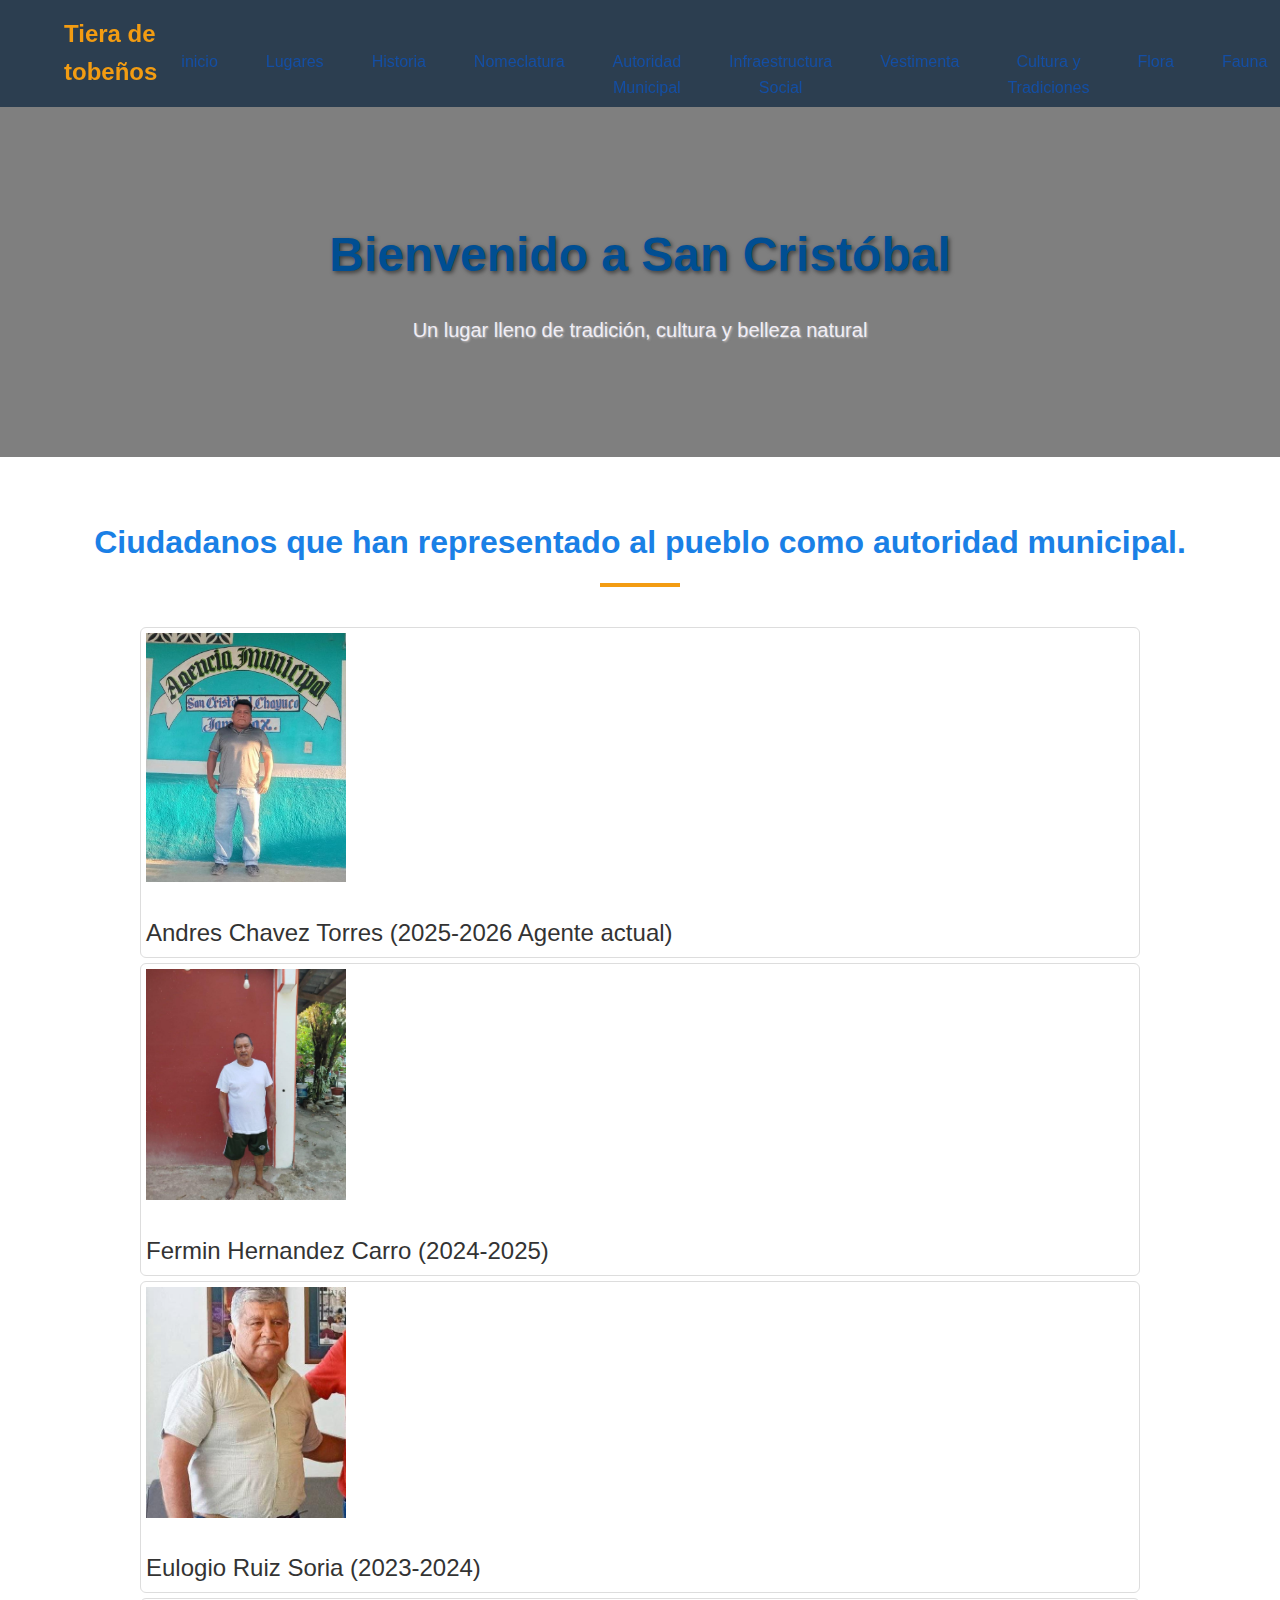
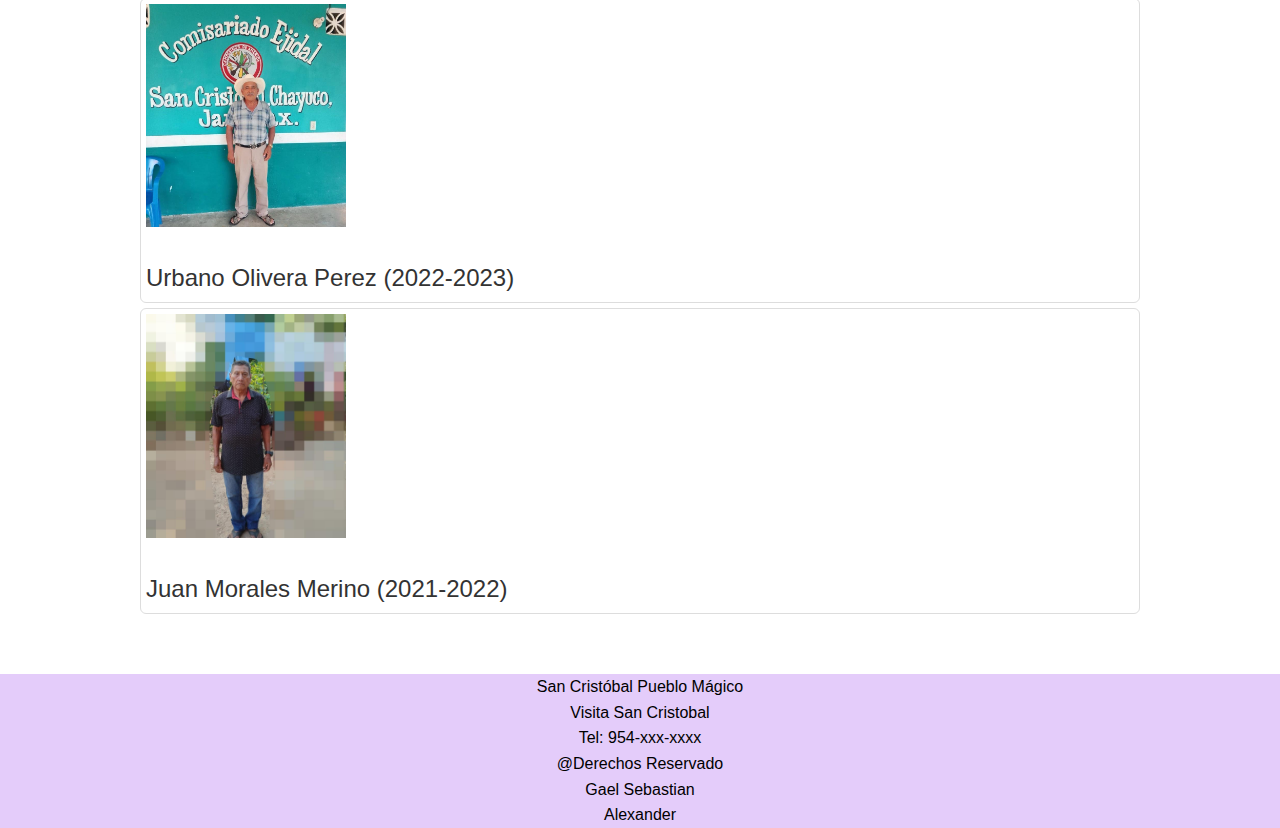
<file: Autoridad Municipal.html>
<!DOCTYPE html>
<html lang="en">
</head>
<meta charset="UTF-8">
<meta name="viewport"
content="width=device-width,initial-scale=1.0">
<title>San Cristobal</title>
<link rel="stylesheet" href="css/estilos.css">
<link rel="icon" href="Img/icono.png">
</head>
<body>
    <nav class="menu">
        <div class="menu-contenedor">
            <div class="logo">Tiera de tobeños</div>
            <ul class="menu-items">
        <div class="divsmenu"><p class="parramenu"><a href="index.html">inicio</a></p></div>
	    <div class="divsmenu"><p class="parramenu"><a href="Lugares.html">Lugares</a></p></div>
        <div class="divsmenu"><p class="parramenu"><a href="Historia.html">Historia</a></p></div>
	    <div class="divsmenu"><p class="parramenu"><a href="Nomeclatura.html">Nomeclatura</a></p></div>
        <div class="divsmenu"><p class="parramenu"><a href="Autoridad Municipal.html">Autoridad Municipal</a></p></div>
	    <div class="divsmenu"><p class="parramenu"><a href="Infraestructura Social.html">Infraestructura Social</a></p></div>
        <div class="divsmenu"><p class="parramenu"><a href="Vestimenta.HTML">Vestimenta</a></p></div>
	    <div class="divsmenu"><p class="parramenu"><a href="Cultura y Tradiciones.html">Cultura y Tradiciones</a></p></div>
        <div class="divsmenu"><p class="parramenu"><a href="Flora.html">Flora</a></p></div>
	    <div class="divsmenu"><p class="parramenu"><a href="Fauna.html">Fauna</a></p></div>
        <div class="divsmenu"><p class="parramenu"><a href="Clima.html">Clima</a></p></div>
            </ul>
        </div>
    </nav>
    <section id="inicio" class="banner">
        <h1>Bienvenido a San Cristóbal</h1>
        <p>Un lugar lleno de tradición, cultura y belleza natural</p>
    </section>
   <section id="lugares" class="seccion">
        <h2> Ciudadanos que han representado al pueblo como autoridad municipal.</h2>
       <div class="layout-71">
  <div class="card">
    <img src="Img/senor 1.jpg" alt="img">
    <p>Andres Chavez Torres (2025-2026 Agente actual)</p>
  </div>
  <div class="card">
    <img src="Img/senor 2.jpg" alt="img">
    <p>Fermin Hernandez Carro (2024-2025)</p>
  </div>
  <div class="card">
    <img src="Img\senor 3.jpg" alt="img">
    <p>Eulogio Ruiz Soria (2023-2024)</p>
  </div>
  <div class="card">
    <img src="Img\senor 5.jpg" alt="img">
    <p>Urbano Olivera Perez (2022-2023)</p>
</div>
  <div class="card">
    <img src="Img\senor 4.jpg" alt="img">
    <p>Juan Morales Merino (2021-2022)</p>
  </div>
    </section>
    <footer id="piepag">
        <p>San Cristóbal Pueblo Mágico <br>
Visita San Cristobal <br>
Tel: 954-xxx-xxxx <br>
@Derechos Reservado<br>
Gael Sebastian<br>   
 Alexander</p>
    </footer>
</body>
</html>
</file>
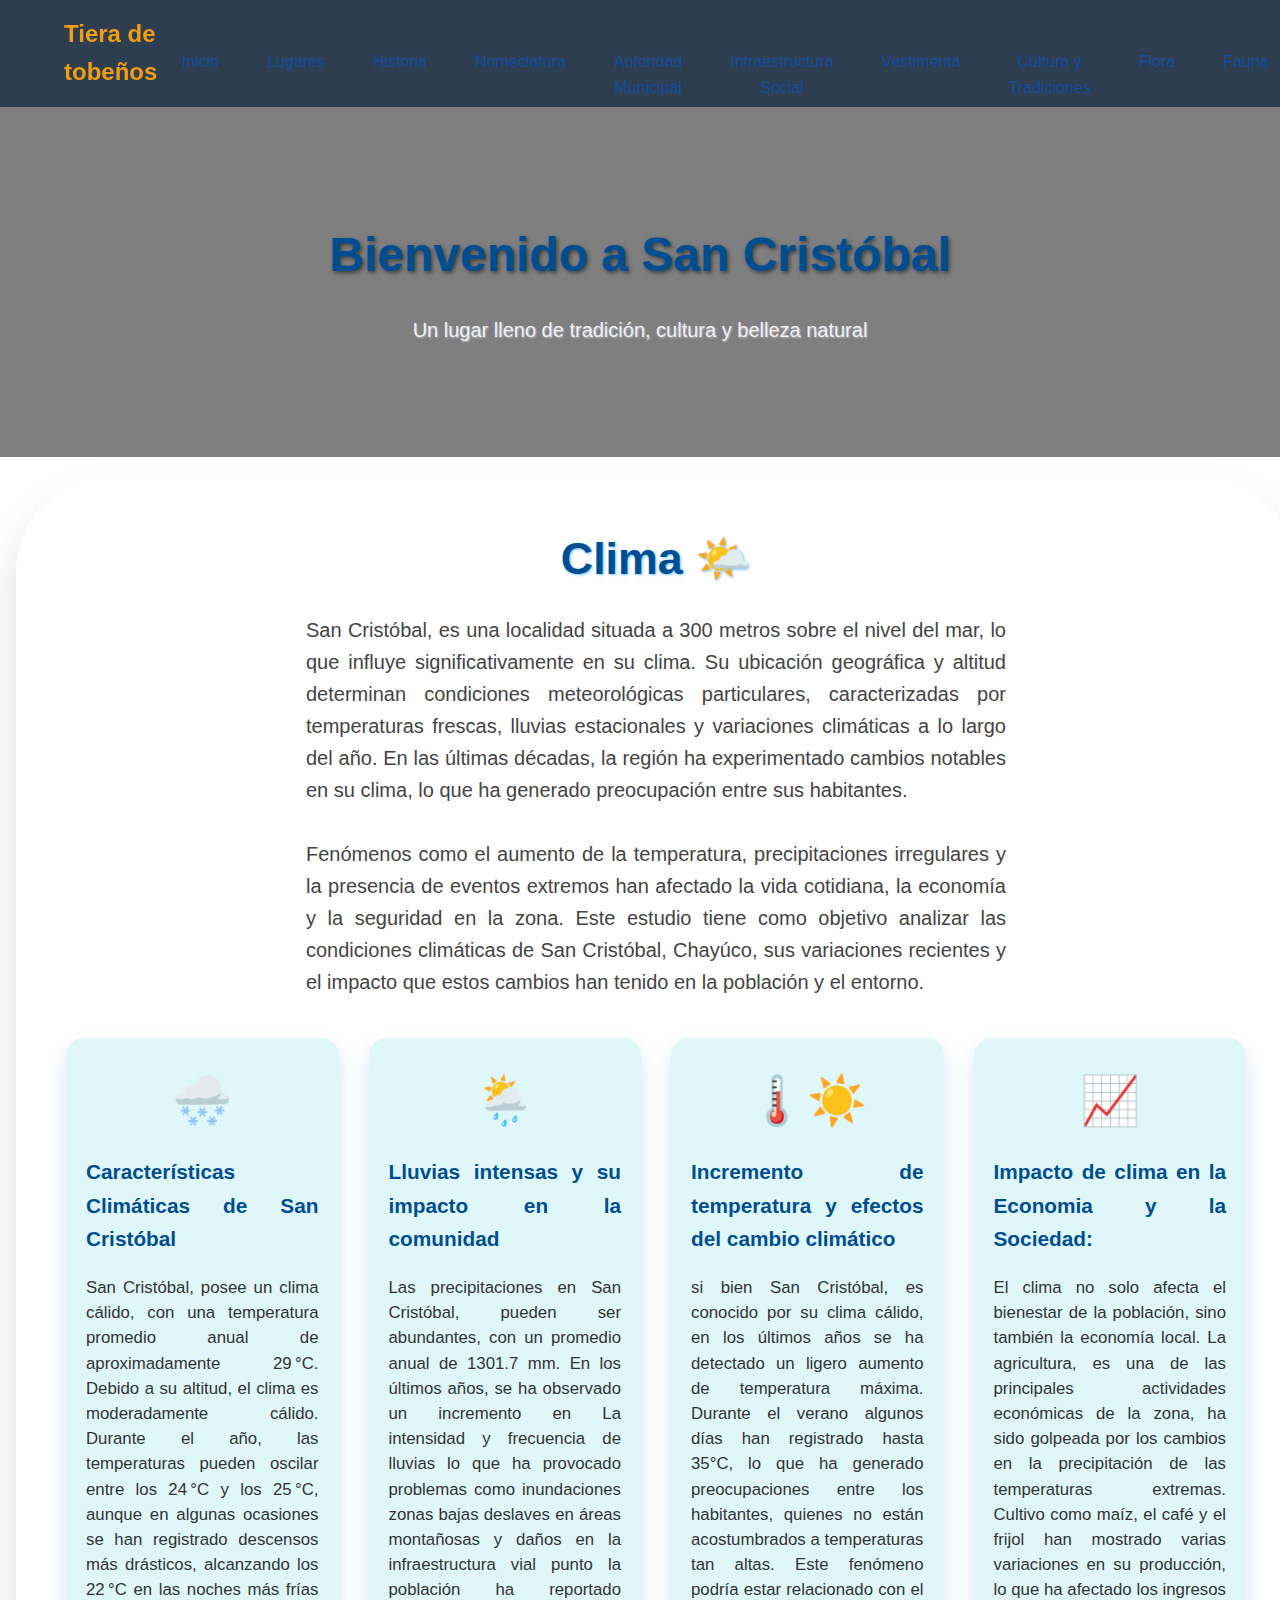
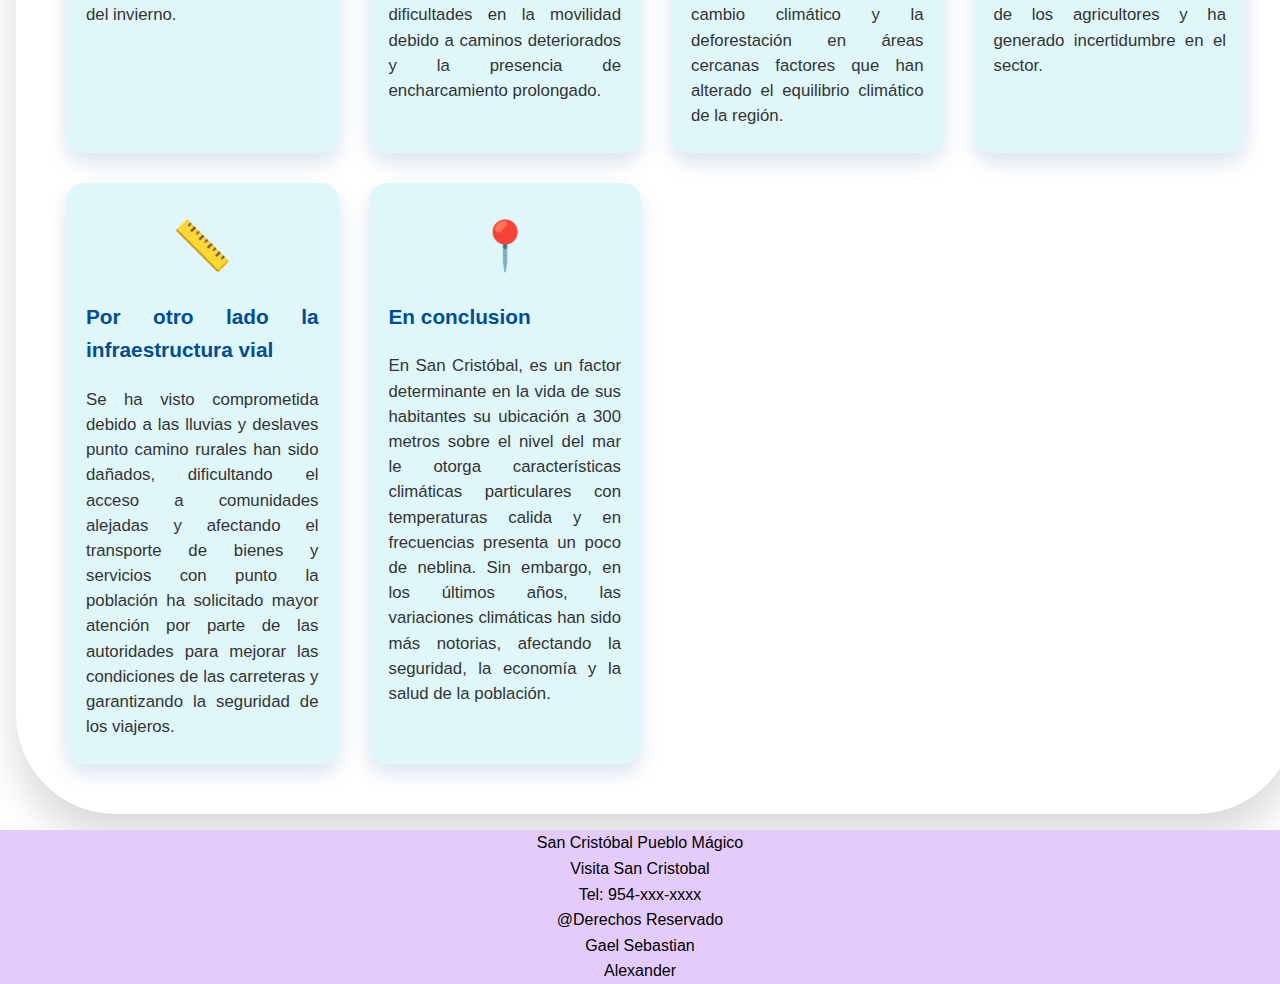
<file: Clima.html>
<!DOCTYPE html>
<html lang="en">
</head>
<meta charset="UTF-8">
<meta name="viewport"
content="width=device-width,initial-scale=1.0">
<title>San Cristobal</title>
<link rel="stylesheet" href="css/estilos.css">
<link rel="icon" href="Img/icono.png">
</head>
<body>
    <nav class="menu">
        <div class="menu-contenedor">
            <div class="logo">Tiera de tobeños</div>
            <ul class="menu-items">
        <div class="divsmenu"><p class="parramenu"><a href="index.html">Inicio</a></p></div>
	    <div class="divsmenu"><p class="parramenu"><a href="Lugares.html">Lugares</a></p></div>
        <div class="divsmenu"><p class="parramenu"><a href="Historia.html">Historia</a></p></div>
	    <div class="divsmenu"><p class="parramenu"><a href="Nomeclatura.html">Nomeclatura</a></p></div>
        <div class="divsmenu"><p class="parramenu"><a href="Autoridad Municipal.html">Autoridad Municipal</a></p></div>
	    <div class="divsmenu"><p class="parramenu"><a href="Infraestructura Social.html">Infraestructura Social</a></p></div>
        <div class="divsmenu"><p class="parramenu"><a href="Vestimenta.html">Vestimenta</a></p></div>
	    <div class="divsmenu"><p class="parramenu"><a href="Cultura y Tradiciones.html">Cultura y Tradiciones</a></p></div>
        <div class="divsmenu"><p class="parramenu"><a href="Flora.html">Flora</a></p></div>
	    <div class="divsmenu"><p class="parramenu"><a href="Fauna.html">Fauna</a></p></div>
        <div class="divsmenu"><p class="parramenu"><a href="Clima.html">Clima</a></p></div>
            </ul>
        </div>
    </nav>
    <section id="inicio" class="banner">
        <h1>Bienvenido a San Cristóbal</h1>
        <p>Un lugar lleno de tradición, cultura y belleza natural</p>
    </section>
    <div class="contenedor1">
    <h1> Clima 🌤️</h1>

    <p class="intro">
      San Cristóbal, es una localidad situada a 300 metros sobre el nivel del mar, lo que influye significativamente en su clima. Su ubicación geográfica y altitud determinan condiciones meteorológicas particulares, caracterizadas por temperaturas frescas, lluvias estacionales y variaciones climáticas a lo largo del año.

En las últimas décadas, la región ha experimentado cambios notables en su clima, lo que ha generado preocupación entre sus habitantes. <br><br>Fenómenos como el aumento de la temperatura, precipitaciones irregulares y la presencia de eventos extremos han afectado la vida cotidiana, la economía y la seguridad en la zona. Este estudio tiene como objetivo analizar las condiciones climáticas de San Cristóbal, Chayúco, sus variaciones recientes y el impacto que estos cambios han tenido en la población y el entorno.
</p>

    <div class="importancia">
      <div class="item">
        <div class="icono">🌨️</div>
        <h3>Características Climáticas de San Cristóbal</h3>
        <p>San Cristóbal, posee un clima cálido, con una temperatura promedio anual de aproximadamente 29 °C. Debido a su altitud, el clima es moderadamente cálido. Durante el año, las temperaturas pueden oscilar entre los 24 °C y los 25 °C, aunque en algunas ocasiones se han registrado descensos más drásticos, alcanzando los 22 °C en las noches más frías del invierno.</p>
      </div>

      <div class="item">
        <div class="icono">🌦️</div>
        <h3>Lluvias intensas y su impacto en la comunidad</h3>
        <p>Las precipitaciones en San Cristóbal, pueden ser abundantes, con un promedio anual de 1301.7 mm. En los últimos años, se ha observado un incremento en La intensidad y frecuencia de lluvias lo que ha provocado problemas como inundaciones zonas bajas deslaves en áreas montañosas y daños en la infraestructura vial punto la población ha reportado dificultades en la movilidad debido a caminos deteriorados y la presencia de encharcamiento prolongado.</p>
      </div>

      <div class="item">
        <div class="icono">🌡️☀️</div>
        <h3>Incremento de temperatura y efectos del cambio climático</h3>
        <p>si bien San Cristóbal, es conocido por su clima cálido, en los últimos años se ha detectado un ligero aumento de temperatura máxima. Durante el verano algunos días han registrado hasta 35°C, lo que ha generado preocupaciones entre los habitantes, quienes no están acostumbrados a temperaturas tan altas. Este fenómeno podría estar relacionado con el cambio climático y la deforestación en áreas cercanas factores que han alterado el equilibrio climático de la región.</p>
      </div>

      <div class="item">
        <div class="icono">📈</div>
        <h3>Impacto de clima en la Economia y la Sociedad:</h3>
        <p>El clima no solo afecta el bienestar de la población, sino también la economía local. La agricultura, es una de las principales actividades económicas de la zona, ha sido golpeada por los cambios en la precipitación de las temperaturas extremas. Cultivo como maíz, el café y el frijol han mostrado varias variaciones en su producción, lo que ha afectado los ingresos de los agricultores y ha generado incertidumbre en el sector.</p>
      </div>
    
  


   <div class="item">
        <div class="icono">📏</div>
        <h3>Por otro lado la infraestructura vial</h3>
        <p>Se ha visto comprometida debido a las lluvias y deslaves punto camino rurales han sido dañados, dificultando el acceso a comunidades alejadas y afectando el transporte de bienes y servicios con punto la población ha solicitado mayor atención por parte de las autoridades para mejorar las condiciones de las carreteras y garantizando la seguridad de los viajeros.</p>
      </div>
    
  
    <div class="item">
        <div class="icono">📍</div>
        <h3>En conclusion</h3>
        <p>En San Cristóbal,  es un factor determinante en la vida de sus habitantes su ubicación a 300 metros sobre el nivel del mar le otorga características climáticas particulares con temperaturas calida y en frecuencias presenta un poco de neblina. Sin embargo, en los últimos años, las variaciones climáticas han sido más notorias, afectando la seguridad, la economía y la salud de la población. </p>
      </div>
  </div>
  
</div>
    
    <footer id="piepag">
        <p>San Cristóbal Pueblo Mágico <br>
Visita San Cristobal <br>
Tel: 954-xxx-xxxx <br>
@Derechos Reservado<br>
Gael Sebastian<br>   
 Alexander</p>
    </footer>
</body>
</html>
</file>
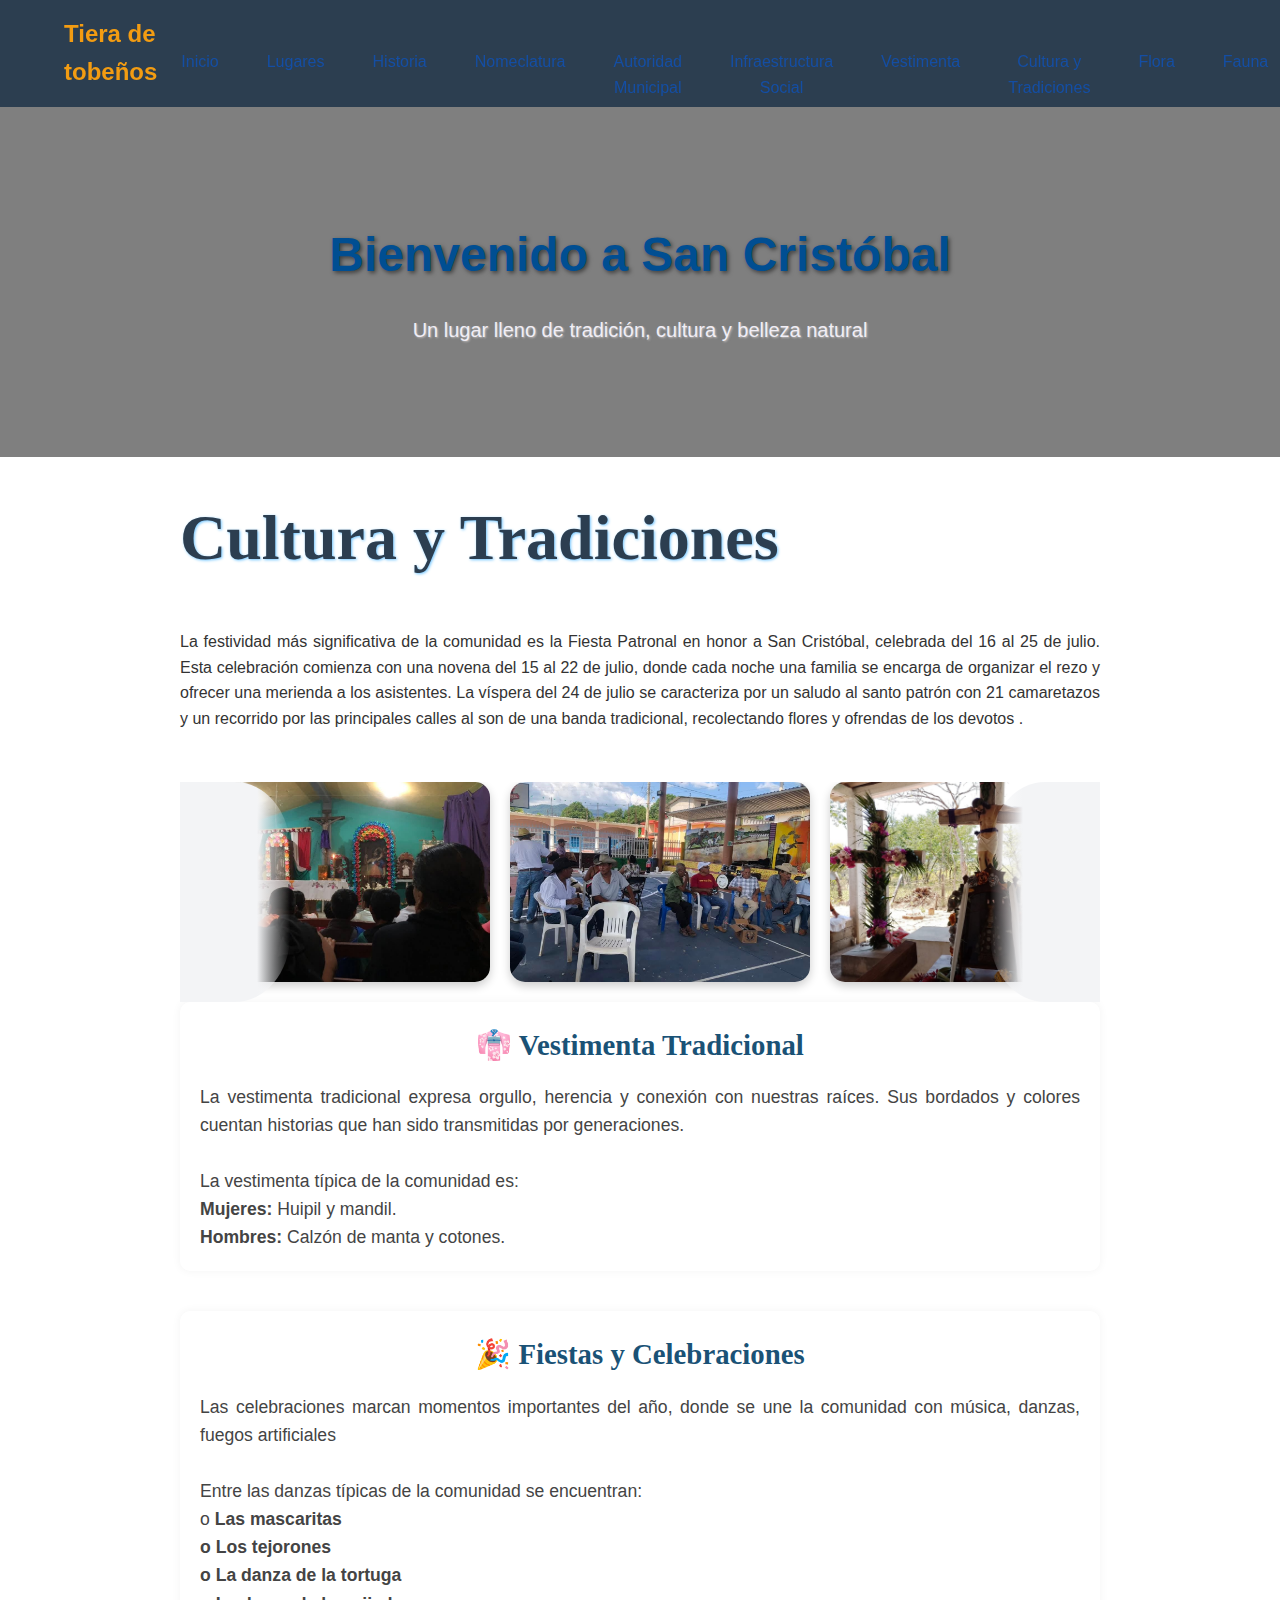
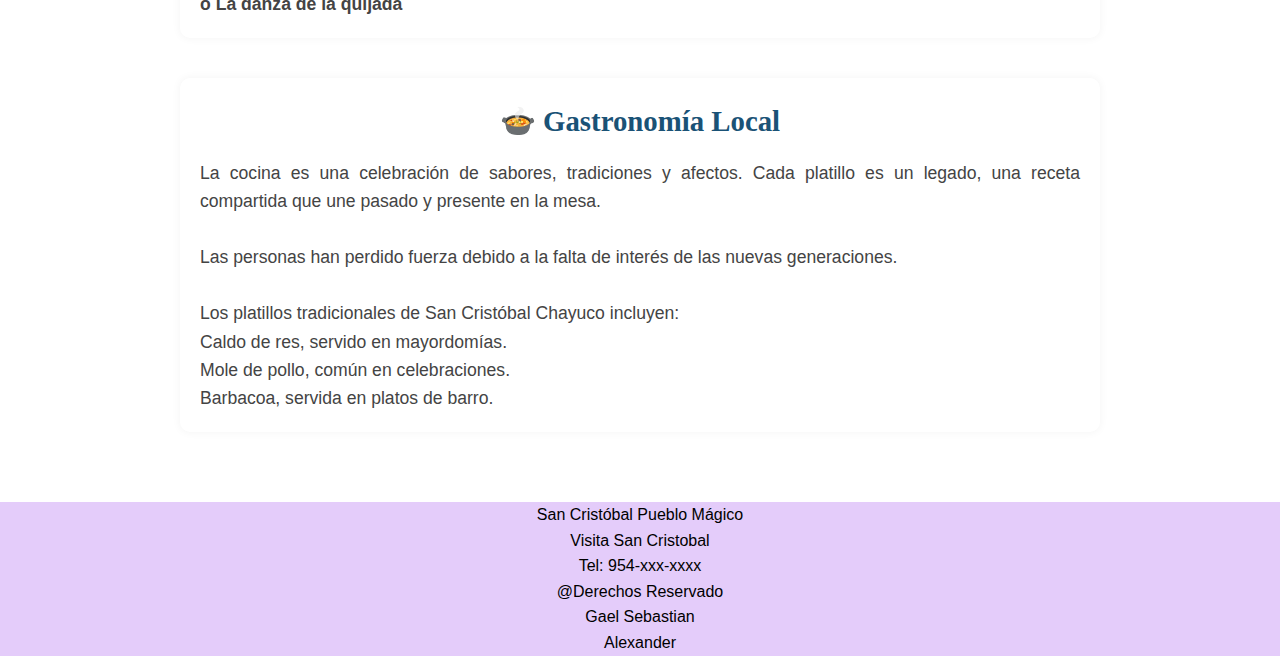
<file: Cultura y Tradiciones.html>
<!DOCTYPE html>
<html lang="en">
</head>
<meta charset="UTF-8">
<meta name="viewport"
content="width=device-width,initial-scale=1.0">
<title>San Cristobal</title>
<link rel="stylesheet" href="css/estilos.css">
<link rel="icon" href="Img/icono.png">
</head>
<body>
    <nav class="menu">
        <div class="menu-contenedor">
            <div class="logo">Tiera de tobeños</div>
            <ul class="menu-items">
        <div class="divsmenu"><p class="parramenu"><a href="index.html">Inicio</a></p></div>
	    <div class="divsmenu"><p class="parramenu"><a href="Lugares.html">Lugares</a></p></div>
        <div class="divsmenu"><p class="parramenu"><a href="Historia.html">Historia</a></p></div>
	    <div class="divsmenu"><p class="parramenu"><a href="Nomeclatura.html">Nomeclatura</a></p></div>
        <div class="divsmenu"><p class="parramenu"><a href="Autoridad Municipal.html">Autoridad Municipal</a></p></div>
	    <div class="divsmenu"><p class="parramenu"><a href="Infraestructura Social.html">Infraestructura Social</a></p></div>
        <div class="divsmenu"><p class="parramenu"><a href="Vestimenta.HTML">Vestimenta</a></p></div>
	    <div class="divsmenu"><p class="parramenu"><a href="Cultura y Tradiciones.html">Cultura y Tradiciones</a></p></div>
        <div class="divsmenu"><p class="parramenu"><a href="Flora.html">Flora</a></p></div>
	    <div class="divsmenu"><p class="parramenu"><a href="Fauna.html">Fauna</a></p></div>
        <div class="divsmenu"><p class="parramenu"><a href="Clima.html">Clima</a></p></div>
            </ul>
        </div>
    </nav>
    <section id="inicio" class="banner">
        <h1>Bienvenido a San Cristóbal</h1>
        <p>Un lugar lleno de tradición, cultura y belleza natural</p>
    </section>
 <div class="container9">

    <div class="header">
      <h1>Cultura y Tradiciones</h1>
      <p class="intro"><p> La festividad más significativa de la comunidad es la Fiesta Patronal en honor a San Cristóbal, celebrada del 16 al 25 de julio. Esta celebración comienza con una novena del 15 al 22 de julio, donde cada noche una familia se encarga de organizar el rezo y ofrecer una merienda a los asistentes. La víspera del 24 de julio se caracteriza por un saludo al santo patrón con 21 camaretazos y un recorrido por las principales calles al son de una banda tradicional, recolectando flores y ofrendas de los devotos .
</p>
</p>
    </div>

 <div class="carousel-wrapper">
    <div class="carousel">
      <div class="carousel-track">
        <img src="Img/1.jpg" alt="Imagen 1">
        <img src="Img/12.jpg" alt="Imagen 2">
        <img src="Img/3.jpg" alt="Imagen 3">
        <img src="Img/6.jpg" alt="Imagen 4">
        <img src="Img/5.jpg" alt="Imagen 5">
        <img src="Img/1.jpg" alt="Imagen 1">
        <img src="Img/2.jpg" alt="Imagen 2">
        <img src="Img/7.jpg" alt="Imagen 3">
      </div>
      <div class="carousel-mask left-mask"></div>
      <div class="carousel-mask right-mask"></div>
    </div>
  </div>

    <div class="section">
      <h2>👘 Vestimenta Tradicional</h2>
      <p>
        La vestimenta tradicional expresa orgullo, herencia y conexión con nuestras raíces. Sus bordados y colores cuentan historias que han 
        sido transmitidas por generaciones.<br><br>La vestimenta típica de la comunidad es:<br>
<b>Mujeres:</b> Huipil y mandil.<br>
<b>Hombres:</b> Calzón de manta y cotones.<br>

      </p>
    </div>

    <div class="section">
      <h2>🎉 Fiestas y Celebraciones</h2>
      <p>
        Las celebraciones marcan momentos importantes del año, donde se une la comunidad con música, danzas, fuegos artificiales<br><br>
    Entre las danzas típicas de la comunidad se encuentran:<br>
o	<b>Las mascaritas<br>
o	Los tejorones<br>
o	La danza de la tortuga<br>
o	La danza de la quijada<br></b>

    </p>
    </div>



    <div class="section">
      <h2>🍲 Gastronomía Local</h2>
      <p>
        La cocina es una celebración de sabores, tradiciones y afectos. Cada platillo es un legado, una receta compartida que une pasado y presente en la mesa.
    <br><br> Las personas han perdido fuerza debido a la falta de interés de las nuevas generaciones.<br><br>
Los platillos tradicionales de San Cristóbal Chayuco incluyen:<br>
Caldo de res, servido en mayordomías.<br>
Mole de pollo, común en celebraciones.<br>
Barbacoa, servida en platos de barro.<br>

 
    </p>
    </div>

  
  </div>

    </section>
    <footer id="piepag">
        <p>San Cristóbal Pueblo Mágico <br>
Visita San Cristobal <br>
Tel: 954-xxx-xxxx <br>
@Derechos Reservado<br>
Gael Sebastian<br>   
 Alexander</p>
    </footer>
</body>
</html>
</file>
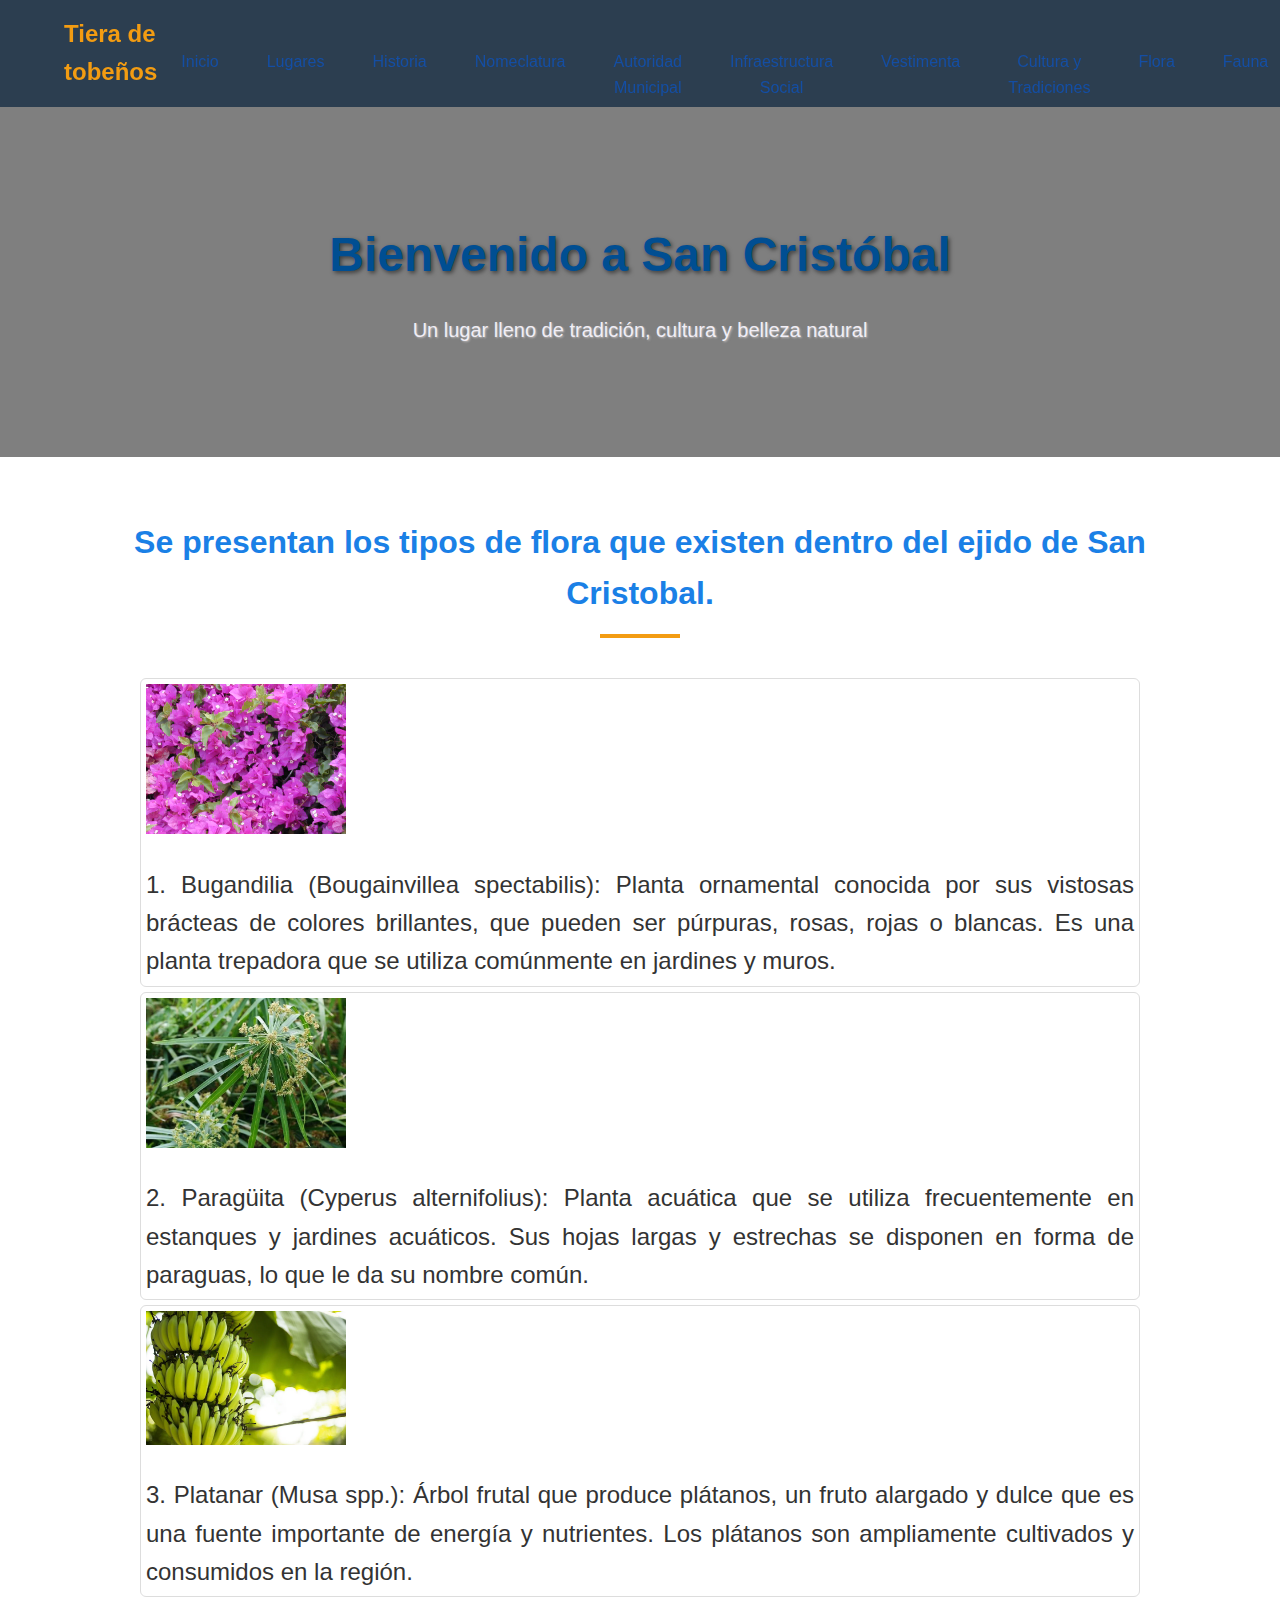
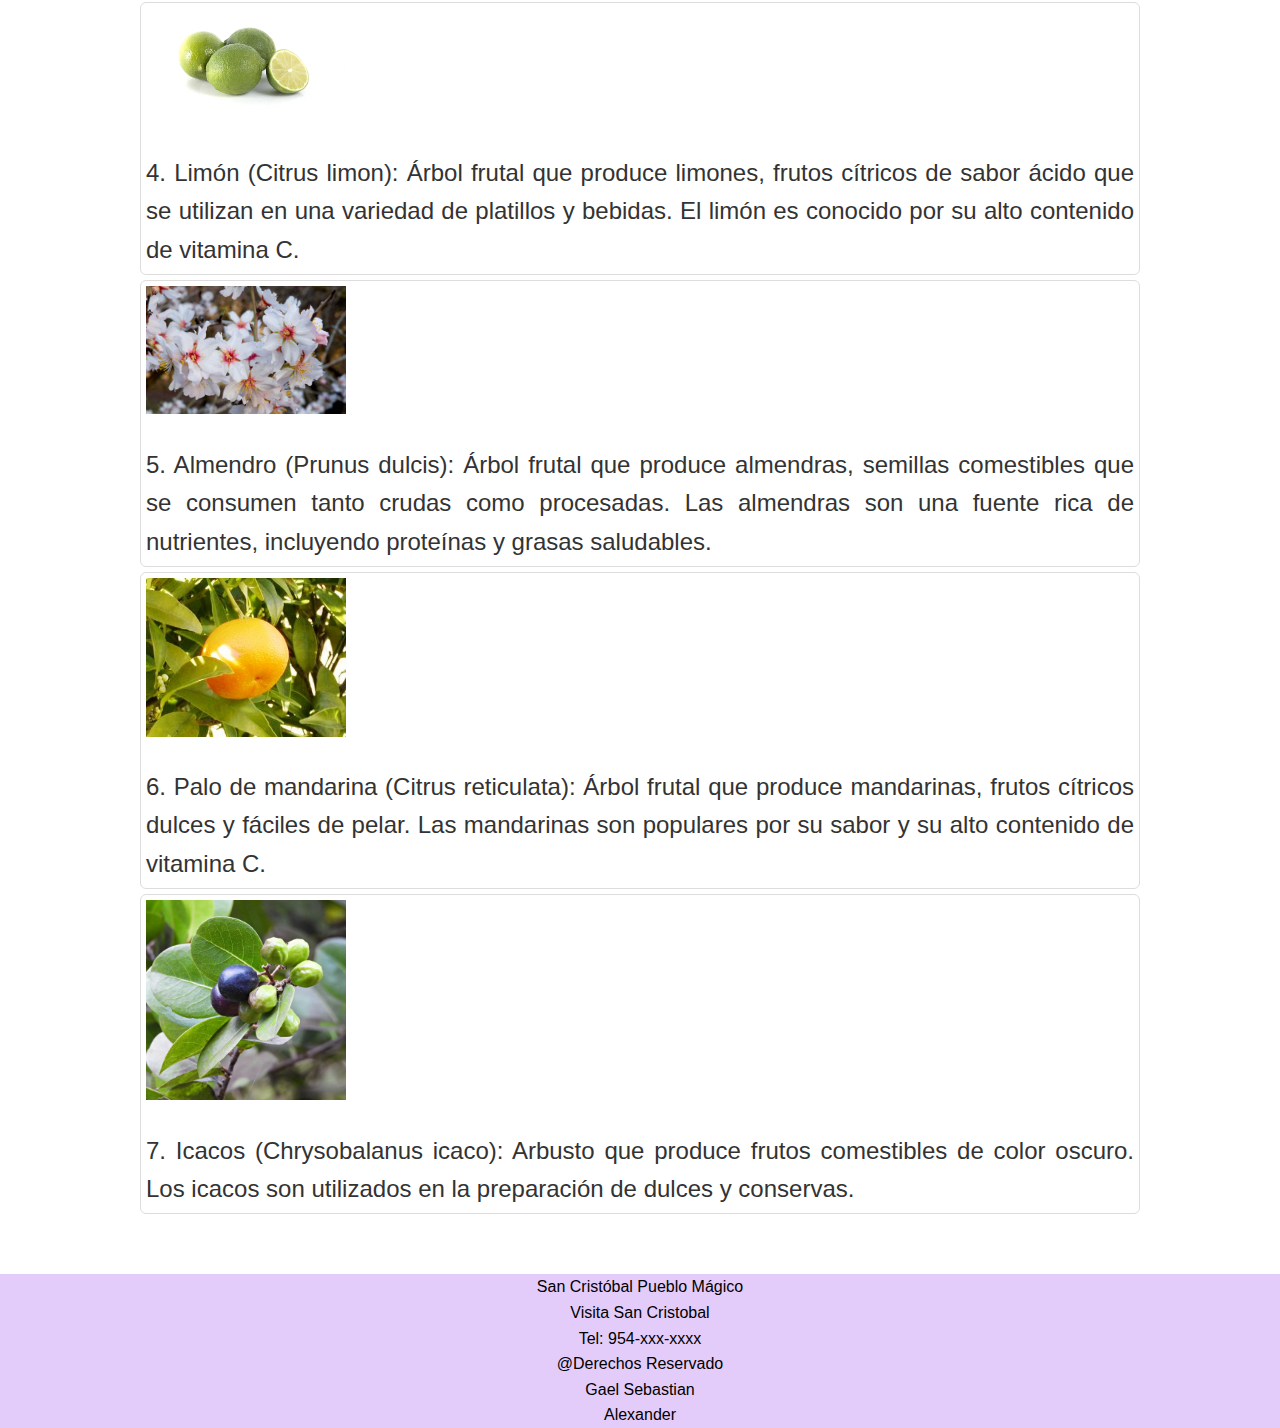
<file: Flora.html>
<!DOCTYPE html>
<html lang="en">
</head>
<meta charset="UTF-8">
<meta name="viewport"
content="width=device-width,initial-scale=1.0">
<title>San Cristobal</title>
<link rel="stylesheet" href="css/estilos.css">
<link rel="icon" href="Img/icono.png">
</head>
<body>
    <nav class="menu">
        <div class="menu-contenedor">
            <div class="logo">Tiera de tobeños</div>
            <ul class="menu-items">
        <div class="divsmenu"><p class="parramenu"><a href="index.html">Inicio</a></p></div>
	    <div class="divsmenu"><p class="parramenu"><a href="Lugares.html">Lugares</a></p></div>
        <div class="divsmenu"><p class="parramenu"><a href="Historia.html">Historia</a></p></div>
	    <div class="divsmenu"><p class="parramenu"><a href="Nomeclatura.html">Nomeclatura</a></p></div>
        <div class="divsmenu"><p class="parramenu"><a href="Autoridad Municipal.html">Autoridad Municipal</a></p></div>
	    <div class="divsmenu"><p class="parramenu"><a href="Infraestructura Social.html">Infraestructura Social</a></p></div>
        <div class="divsmenu"><p class="parramenu"><a href="Vestimenta.html">Vestimenta</a></p></div>
	    <div class="divsmenu"><p class="parramenu"><a href="Cultura y Tradiciones.html">Cultura y Tradiciones</a></p></div>
        <div class="divsmenu"><p class="parramenu"><a href="Flora.html">Flora</a></p></div>
	    <div class="divsmenu"><p class="parramenu"><a href="Fauna.html">Fauna</a></p></div>
        <div class="divsmenu"><p class="parramenu"><a href="Clima.html">Clima</a></p></div>
            </ul>
        </div>
    </nav>
    <section id="inicio" class="banner">
        <h1>Bienvenido a San Cristóbal</h1>
        <p>Un lugar lleno de tradición, cultura y belleza natural</p>
    </section>
    <section id="lugares" class="seccion">
        <h2> Se presentan los tipos de flora que existen dentro del ejido de San Cristobal.</h2>
       <div class="layout-71">
  <div class="card">
    <img src="Img/FLOR 1.jpg" alt="img">
    <p>1.	Bugandilia (Bougainvillea spectabilis): Planta ornamental conocida por sus vistosas brácteas de colores brillantes, que pueden ser púrpuras, rosas, rojas o blancas. Es una planta trepadora que se utiliza comúnmente en jardines y muros.</p>
  </div>
  <div class="card">
    <img src="Img/FLOR 2.jpg" alt="img">
    <p>2.	Paragüita (Cyperus alternifolius): Planta acuática que se utiliza frecuentemente en estanques y jardines acuáticos. Sus hojas largas y estrechas se disponen en forma de paraguas, lo que le da su nombre común.</p>
  </div>
  <div class="card">
    <img src="Img/FLOR 3.webp" alt="img">
    <p>3.	Platanar (Musa spp.): Árbol frutal que produce plátanos, un fruto alargado y dulce que es una fuente importante de energía y nutrientes. Los plátanos son ampliamente cultivados y consumidos en la región.</p>
  </div>
  <div class="card">
    <img src="Img/FLOR 4.webp" alt="img">
    <p>4.	Limón (Citrus limon): Árbol frutal que produce limones, frutos cítricos de sabor ácido que se utilizan en una variedad de platillos y bebidas. El limón es conocido por su alto contenido de vitamina C.</p>
</div>
<div class="layout-71">
  <div class="card">
    <img src="Img/FLOR 5.jpg" alt="img">
    <p>5.	Almendro (Prunus dulcis): Árbol frutal que produce almendras, semillas comestibles que se consumen tanto crudas como procesadas. Las almendras son una fuente rica de nutrientes, incluyendo proteínas y grasas saludables.</p>
  </div>
  <div class="card">
    <img src="Img/FLOR 6.jpg" alt="img">
    <p>6.	Palo de mandarina (Citrus reticulata): Árbol frutal que produce mandarinas, frutos cítricos dulces y fáciles de pelar. Las mandarinas son populares por su sabor y su alto contenido de vitamina C.</p>
  </div>
  <div class="card">
    <img src="Img/FLOR 7.webp" alt="img">
    <p>7.	Icacos (Chrysobalanus icaco): Arbusto que produce frutos comestibles de color oscuro. Los icacos son utilizados en la preparación de dulces y conservas.</p>
  </div>
</div>
    </section>
    <footer id="piepag">
        <p>San Cristóbal Pueblo Mágico <br>
Visita San Cristobal <br>
Tel: 954-xxx-xxxx <br>
@Derechos Reservado<br>
Gael Sebastian<br>   
 Alexander</p>
    </footer>
</body>
</html>
</file>
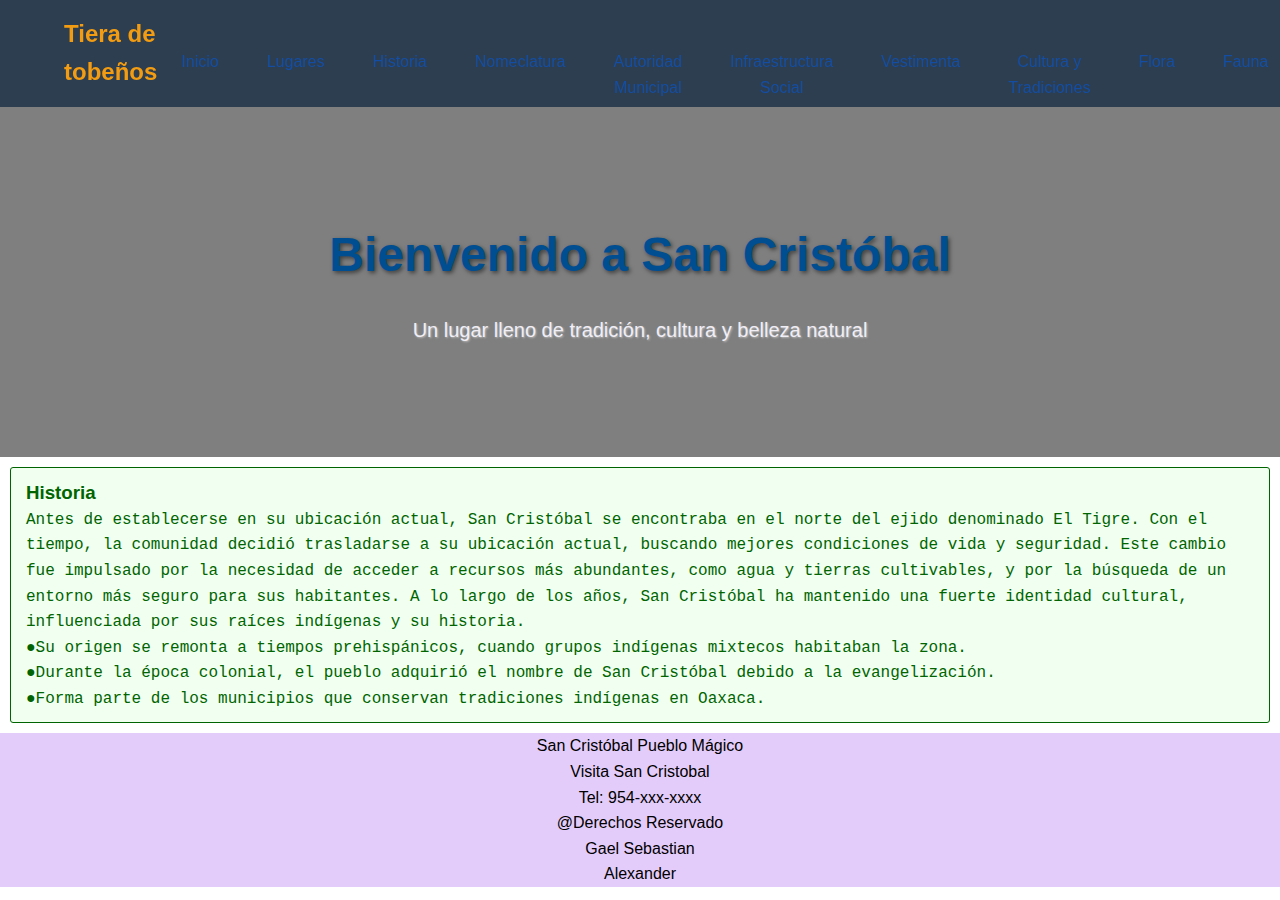
<file: Historia.html>
<!DOCTYPE html>
<html lang="en">
</head>
<meta charset="UTF-8">
<meta name="viewport"
content="width=device-width,initial-scale=1.0">
<title>San Cristobal</title>
<link rel="stylesheet" href="css/estilos.css">
<link rel="icon" href="Img/icono.png">
</head>
<body>
    <nav class="menu">
        <div class="menu-contenedor">
            <div class="logo">Tiera de tobeños</div>
            <ul class="menu-items">
        <div class="divsmenu"><p class="parramenu"><a href="ndex.html">Inicio</a></p></div>
	    <div class="divsmenu"><p class="parramenu"><a href="Lugares.html">Lugares</a></p></div>
        <div class="divsmenu"><p class="parramenu"><a href="Historia.html">Historia</a></p></div>
	    <div class="divsmenu"><p class="parramenu"><a href="Nomeclatura.html">Nomeclatura</a></p></div>
        <div class="divsmenu"><p class="parramenu"><a href="Autoridad Municipal.html">Autoridad Municipal</a></p></div>
	    <div class="divsmenu"><p class="parramenu"><a href="Infraestructura Social.html">Infraestructura Social</a></p></div>
        <div class="divsmenu"><p class="parramenu"><a href="Vestimenta.html">Vestimenta</a></p></div>
	    <div class="divsmenu"><p class="parramenu"><a href="Cultura y Tradiciones.html">Cultura y Tradiciones</a></p></div>
        <div class="divsmenu"><p class="parramenu"><a href="Flora.html">Flora</a></p></div>
	    <div class="divsmenu"><p class="parramenu"><a href="Fauna.html">Fauna</a></p></div>
        <div class="divsmenu"><p class="parramenu"><a href="Clima.html">Clima</a></p></div>
            </ul>
        </div>
    </nav>
    <section id="inicio" class="banner">
        <h1>Bienvenido a San Cristóbal</h1>
        <p>Un lugar lleno de tradición, cultura y belleza natural</p>
    </section>
    
        <div class="code-box">
        <p><h3>Historia</h3>Antes de establecerse en su ubicación actual, San Cristóbal se encontraba en el norte del ejido denominado El Tigre.


Con el tiempo, la comunidad decidió trasladarse a su ubicación actual, buscando mejores condiciones de vida y seguridad. Este cambio fue impulsado por la necesidad de acceder a recursos más abundantes, como agua y tierras cultivables, y por la búsqueda de un entorno más seguro para sus habitantes.


A lo largo de los años, San Cristóbal ha mantenido una fuerte identidad cultural, influenciada por sus raíces indígenas y su historia.<br>●Su origen se remonta a tiempos prehispánicos, cuando grupos indígenas mixtecos habitaban la zona. <br>
●Durante la época colonial, el pueblo adquirió el nombre de San Cristóbal debido a la evangelización. <br>
●Forma parte de los municipios que conservan tradiciones indígenas en Oaxaca.</p>
        </div>
            
    </section>
    <footer id="piepag">
        <p>San Cristóbal Pueblo Mágico <br>
Visita San Cristobal <br>
Tel: 954-xxx-xxxx <br>
@Derechos Reservado<br>
Gael Sebastian<br>   
 Alexander</p>
    </footer>
</body>
</html>
</file>
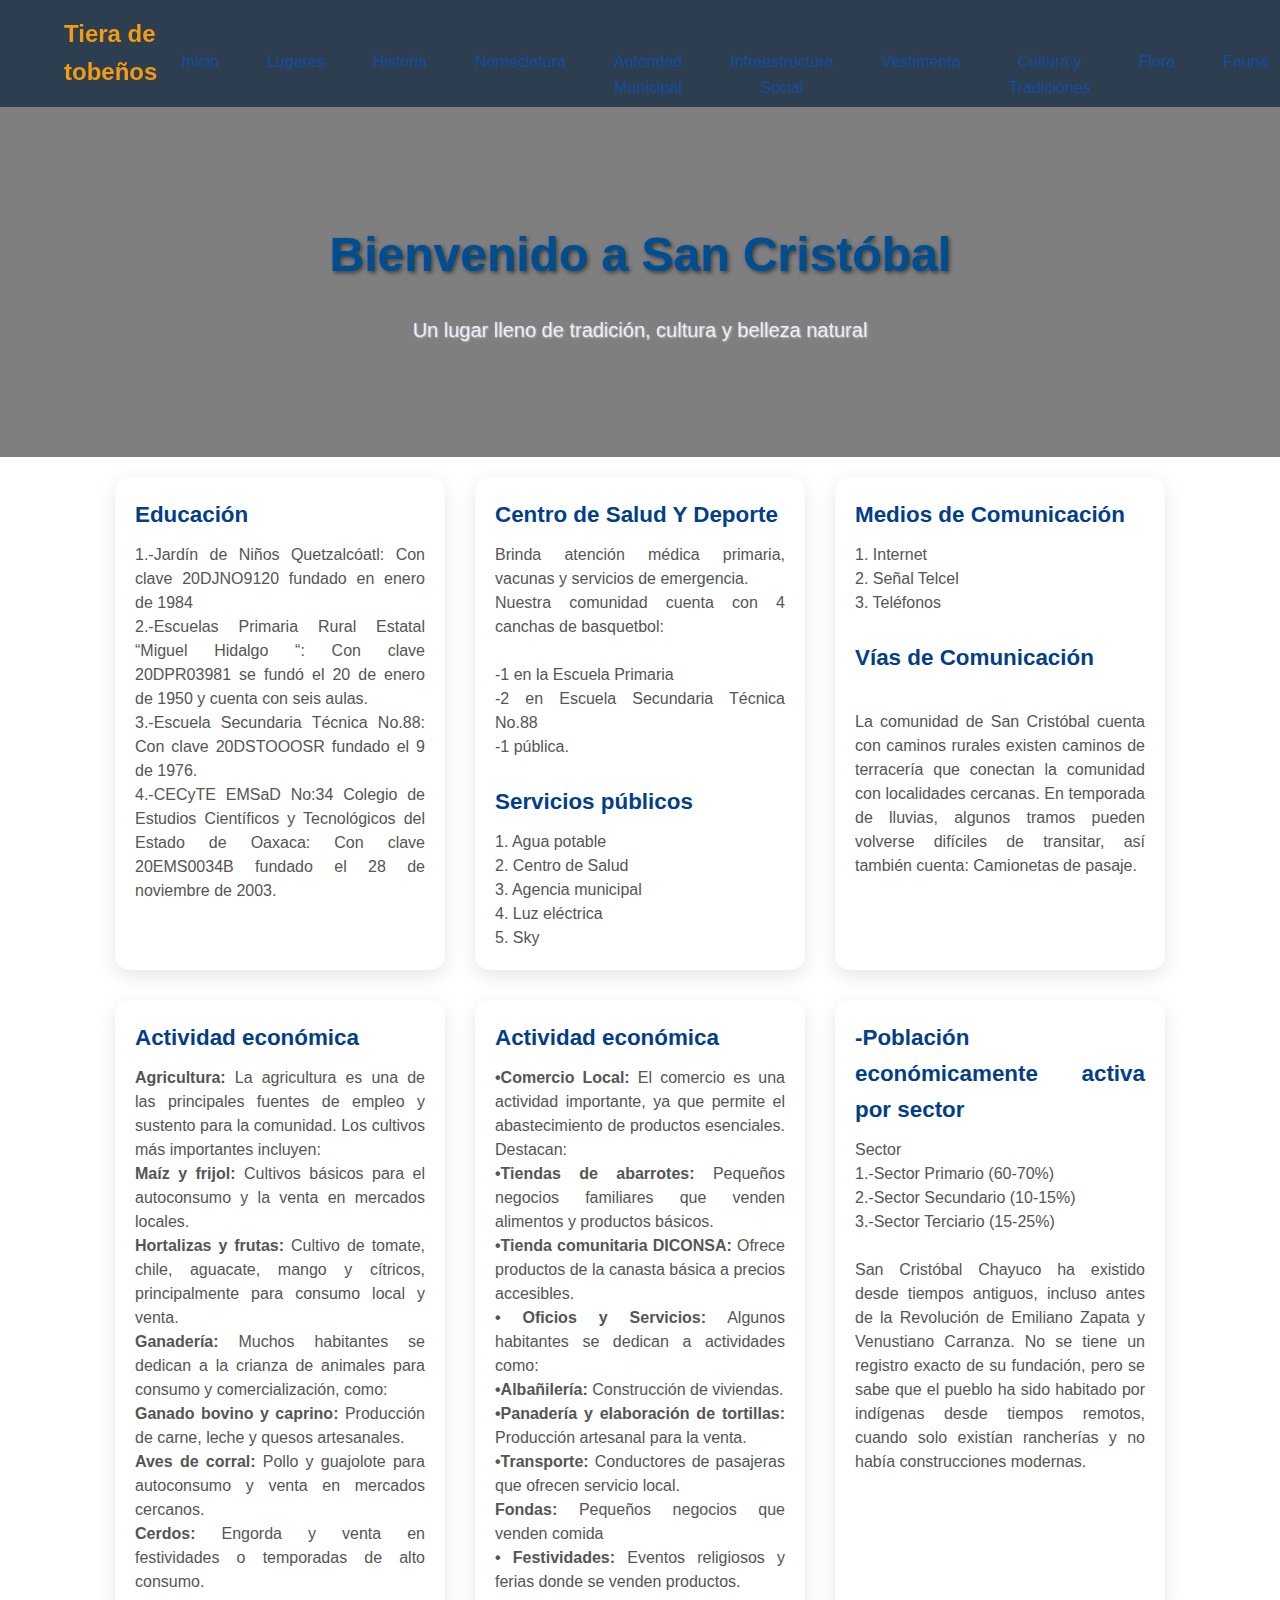
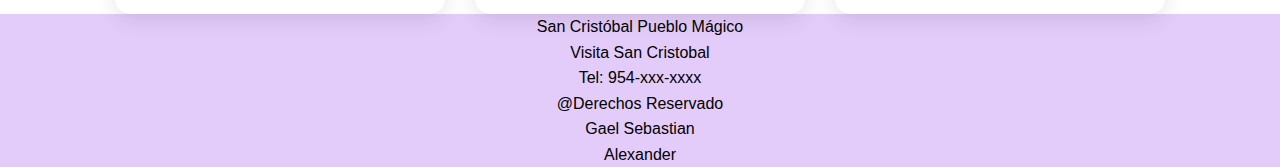
<file: Infraestructura Social.html>
<!DOCTYPE html>
<html lang="en">
</head>
<meta charset="UTF-8">
<meta name="viewport"
content="width=device-width,initial-scale=1.0">
<title>San Cristobal</title>
<link rel="stylesheet" href="css/estilos.css">
<link rel="icon" href="Img/icono.png">
</head>
<body>
    <nav class="menu">
        <div class="menu-contenedor">
            <div class="logo">Tiera de tobeños</div>
            <ul class="menu-items">
        <div class="divsmenu"><p class="parramenu"><a href="index.html">Inicio</a></p></div>
	    <div class="divsmenu"><p class="parramenu"><a href="Lugares.html">Lugares</a></p></div>
        <div class="divsmenu"><p class="parramenu"><a href="Historia.html">Historia</a></p></div>
	    <div class="divsmenu"><p class="parramenu"><a href="Nomeclatura.html">Nomeclatura</a></p></div>
        <div class="divsmenu"><p class="parramenu"><a href="Autoridad Municipal.html">Autoridad Municipal</a></p></div>
	    <div class="divsmenu"><p class="parramenu"><a href="Infraestructura Social.html">Infraestructura Social</a></p></div>
        <div class="divsmenu"><p class="parramenu"><a href="Vestimenta.html">Vestimenta</a></p></div>
	    <div class="divsmenu"><p class="parramenu"><a href="Cultura y Tradiciones.html">Cultura y Tradiciones</a></p></div>
        <div class="divsmenu"><p class="parramenu"><a href="Flora.html">Flora</a></p></div>
	    <div class="divsmenu"><p class="parramenu"><a href="Fauna.html">Fauna</a></p></div>
        <div class="divsmenu"><p class="parramenu"><a href="Clima.html">Clima</a></p></div>
            </ul>
        </div>
    </nav>
    <section id="inicio" class="banner">
        <h1>Bienvenido a San Cristóbal</h1>
        <p>Un lugar lleno de tradición, cultura y belleza natural</p>
    </section>
    <div class="contenedor2">
    <h1 class="titulo"></h1>

    <div class="infraestructura">
      <div class="infra-card">
        <h3>Educación</h3>
        <p>1.-Jardín de Niños Quetzalcóatl: Con clave 20DJNO9120 fundado en enero de 1984<br>
2.-Escuelas Primaria Rural Estatal “Miguel Hidalgo “: Con clave 20DPR03981 se fundó el 20 de enero de 1950 y cuenta con seis aulas.<br>
3.-Escuela Secundaria Técnica No.88: Con clave 20DSTOOOSR fundado el 9 de 1976.<br>
4.-CECyTE EMSaD No:34 Colegio de Estudios Científicos y Tecnológicos del Estado de Oaxaca: Con clave 20EMS0034B fundado el 28 de noviembre de 2003.<br>
</p>
      </div>

      <div class="infra-card">
        <h3>Centro de Salud Y Deporte</h3>
        <p>Brinda atención médica primaria, vacunas y servicios de emergencia.<br>Nuestra comunidad cuenta con 4 canchas de basquetbol: <br><br>-1 en la Escuela Primaria<br>-2 en Escuela Secundaria Técnica No.88<br> -1 pública.</p>
      <br><h3>Servicios públicos</h3>
      <p>1.	Agua potable<br> 
2.	Centro de Salud <br>
3.	Agencia municipal <br>
4.	Luz eléctrica <br>
5.	Sky
</p>
    </div>

      <div class="infra-card">
        <h3> Medios de Comunicación</h3>
        <p>1.	Internet <br>
2.	Señal Telcel<br> 
3.	Teléfonos <br>
</p>
        <br><h3>Vías de Comunicación</h3>
        <p><br>La comunidad de San Cristóbal cuenta con caminos rurales existen caminos de terracería que conectan la comunidad con localidades cercanas. En temporada de lluvias, algunos tramos pueden volverse difíciles de transitar, así también cuenta: Camionetas de pasaje.</p>
      </div>

      <div class="infra-card">
        <h3>Actividad económica</h3>
        <p>	<b>Agricultura:</b> La agricultura es una de las principales fuentes de empleo y sustento para la comunidad. Los cultivos más importantes incluyen: 
<br><b>Maíz y frijol:</b> Cultivos básicos para el autoconsumo y la venta en mercados locales. <br>
<b>Hortalizas y frutas:</b> Cultivo de tomate, chile, aguacate, mango y cítricos, principalmente para consumo local y venta.<br>
	<b>Ganadería:</b> Muchos habitantes se dedican a la crianza de animales para consumo y comercialización, como: <br>
<b>Ganado bovino y caprino:</b> Producción de carne, leche y quesos artesanales.<br>
<b>Aves de corral: </b>Pollo y guajolote para autoconsumo y venta en mercados cercanos.<br>
<b>Cerdos:</b> Engorda y venta en festividades o temporadas de alto consumo.<br>
</p>
      </div>

      <div class="infra-card">
        <h3>Actividad económica</h3>
        <p>	<b>•Comercio Local:</b> El comercio es una actividad importante, ya que permite el abastecimiento de productos esenciales. Destacan:
<br><b>•Tiendas de abarrotes:</b> Pequeños negocios familiares que venden alimentos y productos básicos.<br>
<b>•Tienda comunitaria DICONSA:</b> Ofrece productos de la canasta básica a precios accesibles.<br>
<b>•	Oficios y Servicios:</b> Algunos habitantes se dedican a actividades como:<br>
<b>•Albañilería: </b>Construcción de viviendas.<br>
<b>•Panadería y elaboración de tortillas:</b> Producción artesanal para la venta.<br>
<b>•Transporte:</b> Conductores de pasajeras que ofrecen servicio local.<br>
<b>Fondas:</b> Pequeños negocios que venden comida<br>
<b>•	Festividades: </b>
 Eventos religiosos y ferias donde se venden productos.<br>
</p>
      </div>


            <div class="infra-card">
        <h3>-Población económicamente activa por sector</h3>
        <p>Sector<br>
1.-Sector Primario (60-70%)<br>	
2.-Sector Secundario (10-15%) <br>
3.-Sector Terciario (15-25%)<br>
<br>San Cristóbal Chayuco ha existido desde tiempos antiguos, incluso antes de la Revolución de Emiliano Zapata y Venustiano Carranza. No se tiene un registro exacto de su fundación, pero se sabe que el pueblo ha sido habitado por indígenas desde tiempos remotos, cuando solo existían rancherías y no había construcciones modernas.
</p>
      </div></div>
    </section>
    <footer id="piepag">
        <p>San Cristóbal Pueblo Mágico <br>
Visita San Cristobal <br>
Tel: 954-xxx-xxxx <br>
@Derechos Reservado<br>
Gael Sebastian<br>   
 Alexander</p>
    </footer>
</body>
</html>
</file>
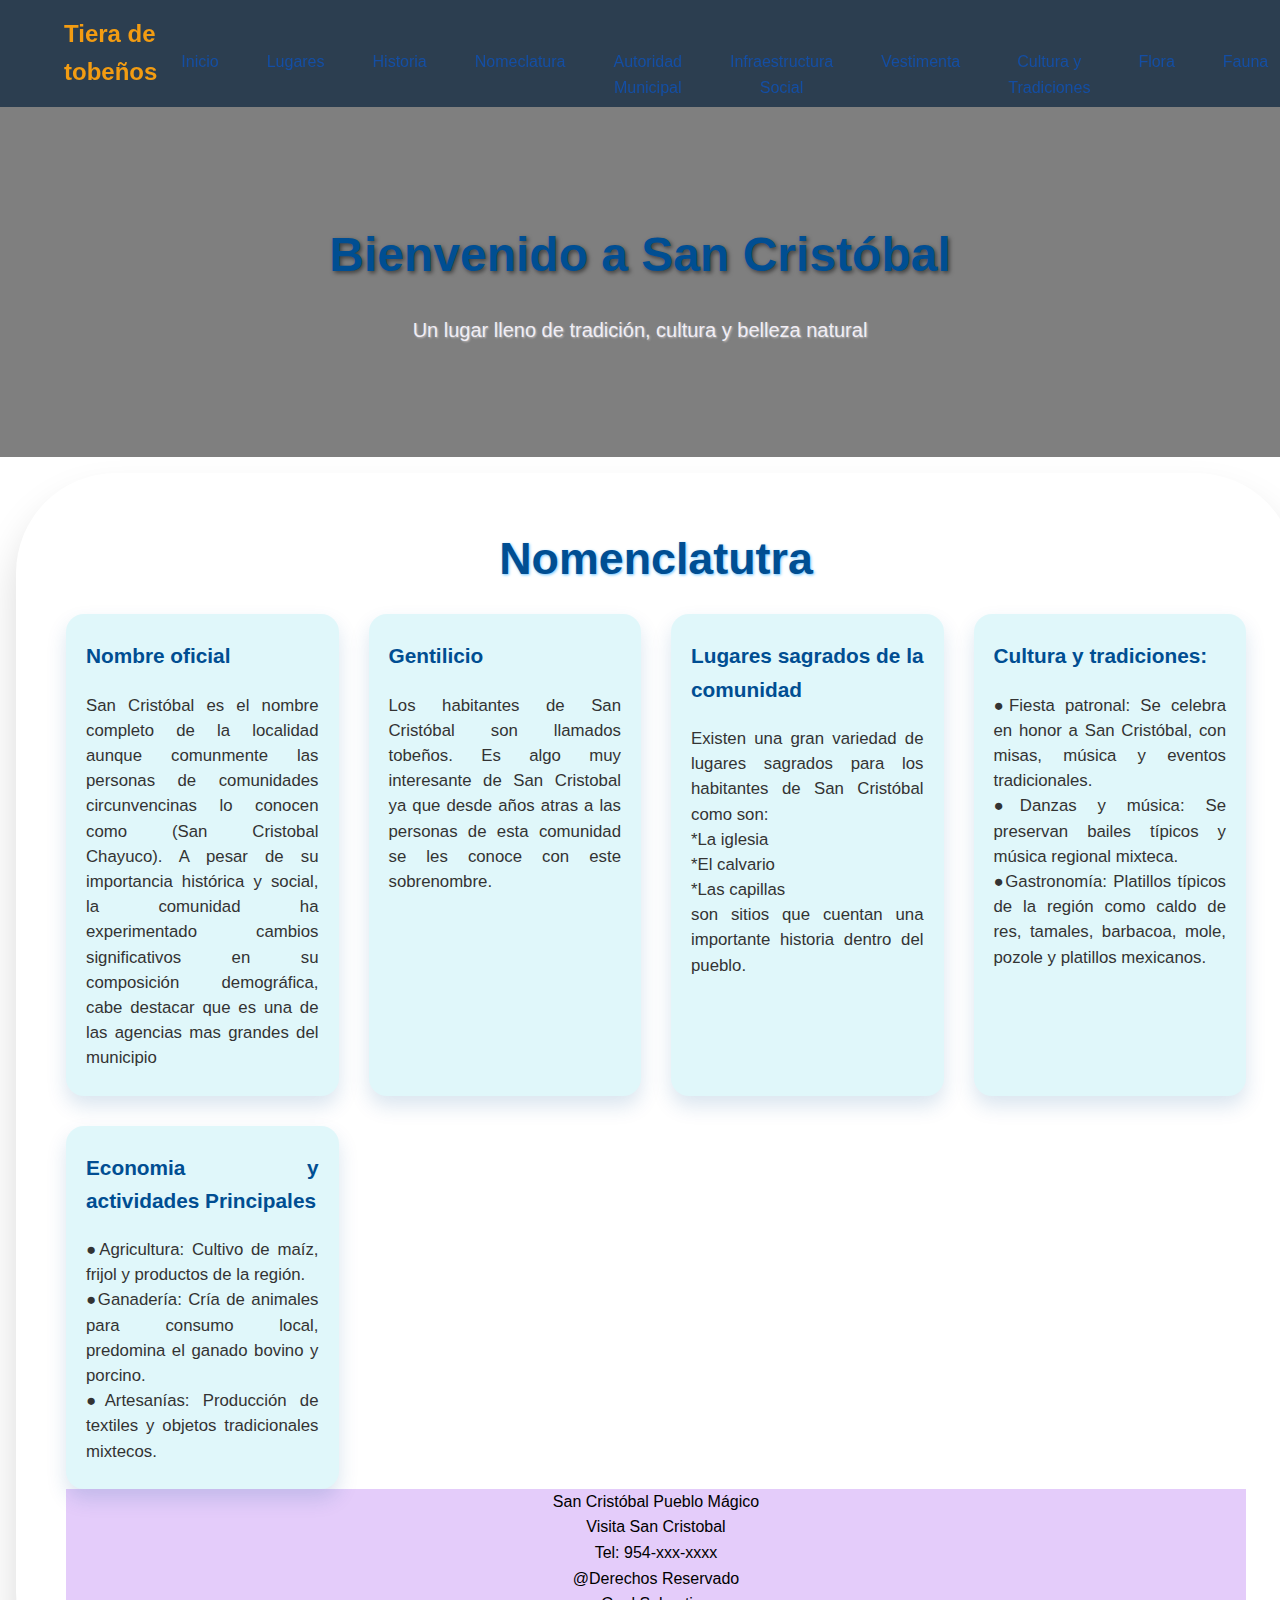
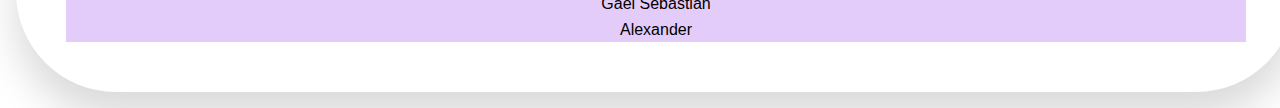
<file: Nomeclatura.html>
<!DOCTYPE html>
<html lang="en">
</head>
<meta charset="UTF-8">
<meta name="viewport"
content="width=device-width,initial-scale=1.0">
<title>San Cristobal</title>
<link rel="stylesheet" href="css/estilos.css">
<link rel="icon" href="Img/icono.png">
</head>
<body>
    <nav class="menu">
        <div class="menu-contenedor">
            <div class="logo">Tiera de tobeños</div>
            <ul class="menu-items">
        <div class="divsmenu"><p class="parramenu"><a href="index.html">Inicio</a></p></div>
	    <div class="divsmenu"><p class="parramenu"><a href="Lugares.html">Lugares</a></p></div>
        <div class="divsmenu"><p class="parramenu"><a href="Historia.html">Historia</a></p></div>
	    <div class="divsmenu"><p class="parramenu"><a href="Nomeclatura.html">Nomeclatura</a></p></div>
        <div class="divsmenu"><p class="parramenu"><a href="Autoridad Municipal.html">Autoridad Municipal</a></p></div>
	    <div class="divsmenu"><p class="parramenu"><a href="Infraestructura Social.html">Infraestructura Social</a></p></div>
        <div class="divsmenu"><p class="parramenu"><a href="Vestimenta.html">Vestimenta</a></p></div>
	    <div class="divsmenu"><p class="parramenu"><a href="Cultura y Tradiciones.html">Cultura y Tradiciones</a></p></div>
        <div class="divsmenu"><p class="parramenu"><a href="Flora.html">Flora</a></p></div>
	    <div class="divsmenu"><p class="parramenu"><a href="Fauna.html">Fauna</a></p></div>
        <div class="divsmenu"><p class="parramenu"><a href="Clima.html">Clima</a></p></div>
            </ul>
        </div>
    </nav>
    <section id="inicio" class="banner">
        <h1>Bienvenido a San Cristóbal</h1>
        <p>Un lugar lleno de tradición, cultura y belleza natural</p>
    </section>
    <div class="contenedor1">
    <h1> Nomenclatutra </h1>

    <div class="importancia">
      <div class="item">
        <h3>Nombre oficial</h3>
        <p>San Cristóbal es el nombre completo de la localidad aunque comunmente las personas de comunidades circunvencinas lo conocen como (San Cristobal Chayuco). A pesar de su importancia histórica y social, la comunidad ha experimentado cambios significativos en su composición demográfica, cabe destacar que es una de las agencias mas grandes del municipio</p>
      </div>

      <div class="item">
        <h3>Gentilicio</h3>
        <p>Los habitantes de San Cristóbal son llamados tobeños. Es algo muy interesante de San Cristobal ya que desde años atras a las personas de esta comunidad se les conoce con este sobrenombre. </p>
      </div>

      <div class="item">
        <h3>Lugares sagrados de la comunidad</h3>
        <p>Existen una gran variedad de lugares sagrados para los habitantes de San Cristóbal como son: <br> *La iglesia <br> *El calvario <br> *Las capillas <br> son sitios que cuentan una importante historia dentro del pueblo.</p>
      </div>

      <div class="item">
        <h3>Cultura y tradiciones:</h3>
        <p>●Fiesta patronal: Se celebra en honor a San Cristóbal, con misas, música y eventos tradicionales. <br>
●Danzas y música: Se preservan bailes típicos y música regional mixteca. <br>
●Gastronomía: Platillos típicos de la región como caldo de res, tamales, barbacoa, mole, pozole y platillos mexicanos. </p>
      </div>
    
  


   <div class="item">
        <h3>Economia y actividades Principales</h3>
        <p>●Agricultura: Cultivo de maíz, frijol y productos de la región. <br>
●Ganadería: Cría de animales para consumo local, predomina el ganado bovino y porcino. <br>
●Artesanías: Producción de textiles y objetos tradicionales mixtecos.</p>
      </div>
    
  
    
  </div>
    </section>
    <footer id="piepag">
        <p>San Cristóbal Pueblo Mágico <br>
Visita San Cristobal <br>
Tel: 954-xxx-xxxx <br>
@Derechos Reservado<br>
Gael Sebastian<br>   
 Alexander</p>
    </footer>
</body>
</html>
</file>
<file: css/estilos.css>
* {
    margin: 0;
    padding: 0;
    box-sizing: border-box;
    font-family: 'Segoe UI', Tahoma, Geneva, Verdana, sans-serif;
}

body {
    line-height: 1.6;
    color: #333;
}
.menu {
    background-color: #2c3e50;
    padding: 15px 0;
    position: sticky;
    top: 0;
    z-index: 100;
}

.menu-contenedor {
    width: 90%;
    max-width: 1200px;
    margin: 0 auto;
    display: flex;
    justify-content: space-between;
    align-items: center;
}
#menu {
	background-color:#3AB4F2;
	width:80%;
	height:5rem;
	margin: 0 auto;
	text-align:center;
}

.divsmenu {
	
	width:15%;
	display:inline-block;
	height:4rem;
	margin-top:8px;
 	text-align: center;
  padding: 1.5rem;

}
.divsmenu:hover {
	background-color:#4377ab;
	font-weight:bold;
  
}

.logo {
    color: #f39c12;
    font-size: 24px;
    font-weight: bold;
}

.menu-items {
    display: flex;
    list-style: none;
}

.menu-items li {
    margin-left: 20px;
}

.menu-items a {
    color: rgb(20, 78, 164);
    text-decoration: none;
    transition: color 0.3s;
}

.menu-items a:hover {
    color: #f39c12;
}
.banner {
    background: linear-gradient(rgba(0, 0, 0, 0.5), rgba(0, 0, 0, 0.5)), 
                url('https://imparcialoaxaca.mx/wp-content/uploads/2024/03/Las-paredes.jpeg');
    background-size: cover;
    background-position: center;
    height: 350px;
    display: flex;
    flex-direction: column;
    justify-content: center;
    align-items: center;
    text-align: center;
    color: rgb(241, 238, 245);
}

.banner h1 {
    font-size: 48px;
    margin-bottom: 20px;
    text-shadow: 2px 2px 4px rgba(0, 0, 0, 0.5);
}

.banner p {
    font-size: 20px;
    max-width: 800px;
    margin: 0 auto;
    text-shadow: 1px 1px 2px rgba(245, 241, 241, 0.5);
}

.seccion {
    padding: 60px 0;
    width: 90%;
    max-width: 1200px;
    margin: 0 auto;
}

.seccion h2 {
    text-align: center;
    margin-bottom: 40px;
    color: #1a80e6;
    font-size: 32px;
    position: relative;
}

.seccion h2::after {
    content: '';
    display: block;
    width: 80px;
    height: 4px;
    background-color: #f39c12;
    margin: 15px auto;
}

.fondo-gris {
    background-color: #f9f9f9;
}

.historia-texto {
    text-align: center;
    max-width: 800px;
    margin: 0 auto;
    font-size: 18px;
    line-height: 1.8;
}

.galeria {
    display: grid;
    grid-template-columns: repeat(auto-fit, minmax(300px, 1fr));
    gap: 30px;
    margin-top: 40px;
}

.lugar {
  font-size: 20px; color: #0a0a0a;
    background: rgb(81, 102, 193);
    border-radius: 8px;
    overflow: hidden;
    box-shadow: 0 5px 15px rgba(0, 0, 0, 0.1);
    transition: transform 0.3s;
}

.lugar:hover {
    transform: translateY(-10px);
}

.lugar img {
    width: 100%;
    height: 200px;
    object-fit: cover;
}

.lugar-info {
    padding: 20px;
}

.lugar h3 {
    margin-bottom: 10px;
    color: #f0f3f6;
}
.informacion {
    background: white;
    border-radius: 8px;
    overflow: hidden;
    box-shadow: 0 5px 15px rgba(0, 0, 0, 0.1);
    transition: transform 0.3s;
    font-family: Verdana, Geneva, Tahoma, sans-serif;
}
.galeria-fotos {
    display: grid;
    grid-template-columns: repeat(auto-fit, minmax(200px, 1fr));
    gap: 15px;
    margin-top: 30px;
}

.galeria-fotos img {
    width: 100%;
    height: 150px;
    object-fit: cover;
    border-radius: 5px;
    transition: transform 0.3s;
}

.galeria-fotos img:hover {
    transform: scale(1.05);
}

 .code-box {
    font-family: monospace;
    font-size: 16px;
    border: 1px solid #006400;
    border-radius: 3px;
    padding: 10px 15px;
    background-color: #f0fff0;
    color: #006400;
    margin: 10px;
 } 

.contenedor1 {
      background: white;
      max-width: 100%;
      width: 100%;
      border-radius: 100px;
      box-shadow: 0 25px 40px rgba(0, 0, 0, 0.15);
      padding: 50px 50px;
      text-align: center;
      margin: 1rem;
    }

    h1 {
      font-size: 2.8rem;
      color: #004e92;
      margin-bottom: 20px;
      text-shadow: 1px 1px 3px #70c5ff;
    }

    .intro {
      font-size: 1.25rem;
      margin-bottom: 40px;
      color: #444;
      line-height: 1.6;
      max-width: 700px;
      margin-left: auto;
      margin-right: auto;
      text-align: justify;
    }

    .importancia {
      display: grid;
      grid-template-columns: repeat(auto-fit, minmax(260px, 1fr));
      gap: 30px;
      text-align: justify;
    }

    .item {
      background: #e0f7fa;
      border-radius: 18px;
      padding: 25px 20px;
      box-shadow: 0 10px 20px rgba(0, 78, 146, 0.15);
      transition: transform 0.3s ease;
      cursor: default;
    }
    .item:hover {
      transform: translateY(-8px);
      box-shadow: 0 20px 30px rgba(0, 78, 146, 0.3);
    }

    .icono {
      font-size: 3rem;
      margin-bottom: 15px;
      color: #0077b6;
      user-select: none;
      text-align: center;
    }

    .item h3 {
      font-size: 1.3rem;
      margin-bottom: 20px;
      color: #004e92;
    }

    .item p {
      font-size: 1.05rem;
      color: #333;
      line-height: 1.5;
    }

 .infraestructura {
      display: flex;
      flex-wrap: wrap;
      gap: 30px;
      justify-content: center;
    }

    .infra-card {
      background: #ffffff;
      border-radius: 15px;
      box-shadow: 0 6px 20px rgba(0, 0, 0, 0.1);
      width: 330px;
      padding: 20px;
      text-align: justify;
      transition: transform 0.3s ease;
    }

    .infra-card:hover {
      transform: translateY(-10px);
    }

    .icono {
      font-size: 3em;
      margin-bottom: 15px;
      color: #00b4d8;
    }

    .infra-card h3 {
      margin-bottom: 10px;
      font-size: 1.4em;
      color: #023e8a;
    }

    .infra-card p {
      font-size: 1em;
      line-height: 1.5;
      color: #555;
    }

    .footer {
      text-align: center;
      margin-top: 60px;
      font-size: 0.9em;
      color: #666;
    }

    @media (max-widh: 750px) {
      nav{
        flex-direction: column;
      }
    .divsmenu{
      flex-direction: column;
      align-items: center;
    }
    }



    .carrusel-container {
      overflow: hidden;
      width: 100%;
      background: #fff;
      padding: 30px 0;
      box-shadow: 0 0 15px rgba(0,0,0,0.1);
    }

    .carrusel-track {
      display: flex;
      width: calc(200px * 10); 
      animation: mover 20s linear infinite;
    }

    .carrusel-track img {
      width: 200px;
      height: 140px;
      object-fit: cover;
      margin: 0 10px;
      border-radius: 10px;
      box-shadow: 0 4px 8px rgba(0,0,0,0.1);
      transition: transform 0.3s;
    }

    .carrusel-track img:hover {
      transform: scale(1.05);
    }       
.container9 {
  max-width: 960px;
  margin: auto;
  padding: 30px 20px;
}


.header {
  text-align: justify;
  margin-bottom: 50px;
}

.header h1 {
  font-family: 'Playfair Display', serif;
  font-size: 4em;
  color: #2c3e50;
  margin-bottom: 15px;
}

.intro {
  font-size: 1.2em;
  color: #666;
}


.section {
  margin-bottom: 40px;
  padding: 20px;
  background: #ffffff;
  border-radius: 10px;
  box-shadow: 0 0 10px rgba(0,0,0,0.05);
  transition: transform 0.3s ease, box-shadow 0.3s ease;
}

.section:hover {
  transform: translateY(-4px);
  box-shadow: 0 4px 20px rgba(0,0,0,0.1);
}

.section h2 {
  font-family: 'Playfair Display', serif;
  font-size: 1.8em;
  text-align: center;
  margin-bottom: 15px;
  color: #1a5276;
}

.section p {
  font-size: 1.1em;
  text-align: justify;
  color: #444;
}

.layout-71 {
  display: grid;
  grid-template-columns: repeat(auto-fit, minmax(500px, 1fr));
  gap: 5px;
  max-width: 1000px;
  margin: auto;


}

.layout-71 .card {
  text-align: justify;
  font-size: 1.5rem;
  border: 1px solid #ddd;
  padding: 5px;
  border-radius: 6px;
}

.layout-71 .card img {
  width: 200px;
  margin-bottom: 20px;
}

.layout-1 {
  background: #fcf8f8;
  font-size: 2em;
  text-align: justify;
  color: #0a0a0a;
  display: flex;
  flex-direction: column;
  gap: 10px;
}

.layout-1 .card {
  display: flex;
  align-items: center;
  border: 1px solid #d58585;
  padding: 10px;
}

.layout-1 .card img {
  width: 150px;
  margin-right: 10px;
}

.layout-1 .card .text {
  flex: 1;
}



.carousel-wrapper {
  max-width: 100%;
  overflow: hidden;
  position: relative;
  margin: 0 auto;
}

.carousel {
  position: relative;
  height: 220px;
  overflow: hidden;
}

.carousel-track {
  display: flex;
  width: max-content;
  animation: scroll 25s linear infinite;
}

.carousel-track img {
  width: 300px;
  height: 200px;
  object-fit: cover;
  margin: 0 10px;
  border-radius: 15px;
  box-shadow: 0 4px 10px rgba(0, 0, 0, 0.2);
}


.carousel-mask {
  position: absolute;
  top: 0;
  width: 12%;
  height: 100%;
  pointer-events: none;
  z-index: 2;
}

.left-mask {
  left: 0;
  background: linear-gradient(to right, #f3f4f6 70%, transparent);
  border-top-right-radius: 50% 30%;
  border-bottom-right-radius: 50% 30%;
}

.right-mask {
  right: 0;
  background: linear-gradient(to left, #f3f4f6 70%, transparent);
  border-top-left-radius: 50% 30%;
  border-bottom-left-radius: 50% 30%;
}
@keyframes scroll {
  0% {
    transform: translateX(0);
  }
  100% {
    transform: translateX(-50%);
  }
}


@media (max-width: 768px) {
  .carousel-track img {
    width: 220px;
    height: 150px;
  }

  .left-mask,
  .right-mask {
    width: 20%;
  }
}
.contenedor1 {
      background: white;
      max-width: 100%;
      width: 100%;
      border-radius: 100px;
      box-shadow: 0 25px 40px rgba(0, 0, 0, 0.15);
      padding: 50px 50px;
      text-align: center;
      margin: 1rem;
    }

    h1 {
      font-size: 2.8rem;
      color: #004e92;
      margin-bottom: 20px;
      text-shadow: 1px 1px 3px #70c5ff;
    }

    .intro {
      font-size: 1.25rem;
      margin-bottom: 40px;
      color: #444;
      line-height: 1.6;
      max-width: 700px;
      margin-left: auto;
      margin-right: auto;
      text-align: justify;
    }

    .importancia {
      display: grid;
      grid-template-columns: repeat(auto-fit, minmax(260px, 1fr));
      gap: 30px;
      text-align: justify;
    }

    .item {
      background: #e0f7fa;
      border-radius: 18px;
      padding: 25px 20px;
      box-shadow: 0 10px 20px rgba(0, 78, 146, 0.15);
      transition: transform 0.3s ease;
      cursor: default;
    }
    .item:hover {
      transform: translateY(-8px);
      box-shadow: 0 20px 30px rgba(0, 78, 146, 0.3);
    }

    .icono {
      font-size: 3rem;
      margin-bottom: 15px;
      color: #0077b6;
      user-select: none;
      text-align: center;
    }

    .item h3 {
      font-size: 1.3rem;
      margin-bottom: 20px;
      color: #004e92;
    }

    .item p {
      font-size: 1.05rem;
      color: #333;
      line-height: 1.5;
    }

    .layout-71 {
  display: grid;
  grid-template-columns: repeat(auto-fit, minmax(500px, 1fr));
  gap: 5px;
  max-width: 1000px;
  margin: auto;


}

.layout-71 .card {
  text-align: justify;
  font-size: 1.5rem;
  border: 1px solid #ddd;
  padding: 5px;
  border-radius: 6px;
}

.layout-71 .card img {
  width: 200px;
  margin-bottom: 20px;
}


.intro-general {
  background: #e0f2f1;
  padding: 100px 100px;
  text-align: justify;
  margin: 5rem;
}

.intro-general .contenido {
  max-width: 800px;
  margin: auto;
}


.intro-animales {
  padding: 20px;
  background-color: #f1f8e9;
  text-align: center;
}

.galeria1 {
  display: flex;
  flex-wrap: wrap;
  justify-content: center;
  gap: 30px;
  padding: 40px 20px;
}

.animal {
  width: 280px;
  background: white;
  border-radius: 15px;
  box-shadow: 0 8px 20px rgba(0,0,0,0.15);
  transition: transform 0.3s;
  overflow: hidden;
}

.animal:hover {
  transform: scale(1.05);
}

.animal img {
  width: 100%;
  height: 180px;
  object-fit: cover;
}

.info {
  padding: 15px;
  text-align: justify;
}

.info h3 {
  margin-bottom: 10px;
  color: #00796b;
}


.datos {
  padding: 40px 20px;
  background-color: #fff8e1;
  text-align: center;
}

.lista-datos {
  display: grid;
  grid-template-columns: repeat(auto-fit, minmax(250px, 1fr));
  gap: 15px;
  max-width: 1000px;
  margin: 30px auto 0;
  text-align: justify;
}

.lista-datos div {
  background: white;
  padding: 15px;
  border-radius: 10px;
  box-shadow: 0 5px 15px rgba(0,0,0,0.1);
}


#piepag{
    background: rgb(228, 204, 250);
    text-align: center;
    font-family: 'Franklin Gothic Medium', 'Arial Narrow', Arial, sans-serif;
    color: black;
}
@media (max-width: 768px) {
    .menu-contenedor {
        flex-direction: column;
    }
    
    .menu-items {
        margin-top: 15px;
    }
    
    .menu-items li {
        margin: 0 10px;
    }
    
    .banner h1 {
        font-size: 36px;
    }
    
    .banner p {
        font-size: 18px;
    }
    
    .seccion {
        padding: 40px 0;
    }
}
</file>
